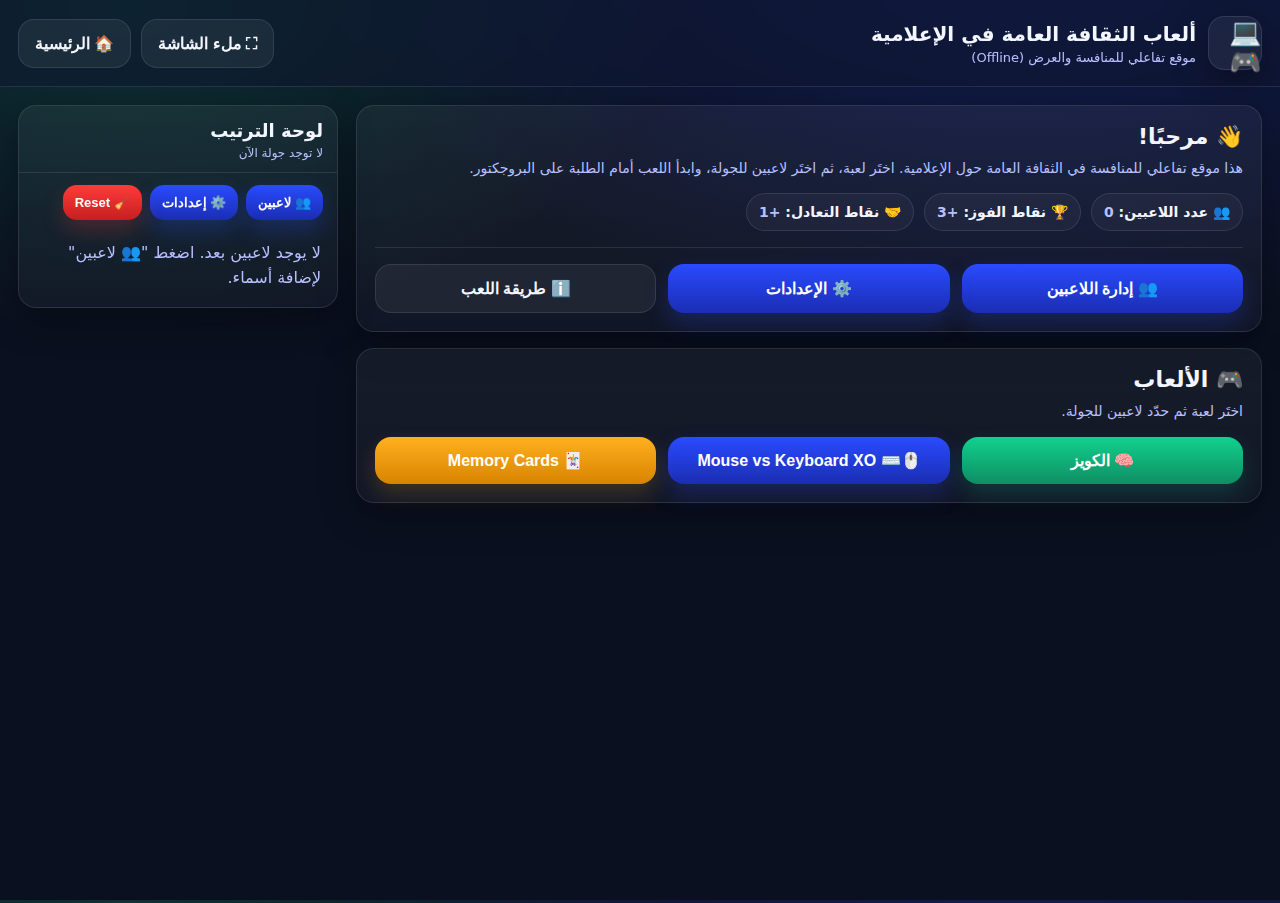
<file: index.html>
<!doctype html>
<html lang="ar" dir="rtl">
<head>
  <meta charset="utf-8" />
  <meta name="viewport" content="width=device-width, initial-scale=1" />
  <title>ألعاب الثقافة العامة في الإعلامية</title>
  <link rel="stylesheet" href="styles.css" />
</head>

<body>
  <header class="topbar">
    <div class="brand">
      <div class="logo" aria-hidden="true">💻🎮</div>
      <div>
        <h1>ألعاب الثقافة العامة في الإعلامية</h1>
        <p class="subtitle">موقع تفاعلي للمنافسة والعرض (Offline)</p>
      </div>
    </div>

    <div class="top-actions">
      <button class="btn ghost" id="btnFullscreen" title="ملء الشاشة">⛶ ملء الشاشة</button>
      <button class="btn ghost" id="btnHome" title="العودة للرئيسية">🏠 الرئيسية</button>
    </div>
  </header>

  <div class="layout">
    <main id="app" class="app" aria-live="polite"></main>
    <aside id="scoreboard" class="scoreboard" aria-label="لوحة الترتيب"></aside>
  </div>

  <div id="overlay" class="overlay hidden" aria-hidden="true"></div>
  <div id="modal" class="modal hidden" role="dialog" aria-modal="true"></div>

  <div id="confetti" class="confetti" aria-hidden="true"></div>
  <div id="toast" class="toast hidden" role="status" aria-live="polite"></div>

  <!-- بيانات الألعاب -->
  <script src="data.js"></script>
  <!-- منطق التطبيق -->
  <script src="app.js"></script>
</body>
</html>
</file>
<file: styles.css>
:root{
  --bg: #0b1020;
  --panel: #121a33;
  --panel2:#0f1630;
  --text: #f4f6ff;
  --muted:#b9c0ff;
  --border: rgba(255,255,255,.10);
  --shadow: 0 12px 35px rgba(0,0,0,.35);

  --radius: 18px;
  --gap: 14px;

  --btn: #2a4bff;
  --btn2:#1a2db3;
  --danger:#ff3b3b;
  --good:#12d18e;
  --warn:#ffb020;

  --font: system-ui, -apple-system, "Segoe UI", Tahoma, Arial, sans-serif;
}

*{ box-sizing:border-box; }
html,body{ height:100%; }
body{
  margin:0;
  font-family: var(--font);
  background: radial-gradient(1200px 700px at 80% -10%, rgba(42,75,255,.25), transparent 60%),
              radial-gradient(1000px 600px at 10% 0%, rgba(18,209,142,.18), transparent 55%),
              var(--bg);
  color: var(--text);
}

.topbar{
  display:flex;
  align-items:center;
  justify-content:space-between;
  gap: var(--gap);
  padding: 16px 18px;
  border-bottom: 1px solid var(--border);
  background: rgba(15,22,48,.55);
  backdrop-filter: blur(10px);
  position: sticky;
  top:0;
  z-index: 20;
}

.brand{
  display:flex;
  align-items:center;
  gap: 12px;
  min-width: 0;
}
.logo{
  width: 54px;
  height: 54px;
  border-radius: 16px;
  display:grid;
  place-items:center;
  background: rgba(255,255,255,.06);
  border: 1px solid var(--border);
  box-shadow: var(--shadow);
  font-size: 26px;
}
h1{
  margin:0;
  font-size: 20px;
  line-height: 1.2;
}
.subtitle{
  margin: 4px 0 0;
  color: var(--muted);
  font-size: 13px;
}

.top-actions{
  display:flex;
  gap: 10px;
  flex-wrap: wrap;
  justify-content:flex-end;
}

.layout{
  display:grid;
  grid-template-columns: 1fr 320px;
  gap: 18px;
  padding: 18px;
  align-items:start;
}

@media (max-width: 980px){
  .layout{ grid-template-columns: 1fr; }
}

.app{
  min-height: calc(100vh - 120px);
}

.panel{
  background: linear-gradient(180deg, rgba(255,255,255,.05), rgba(255,255,255,.03));
  border: 1px solid var(--border);
  border-radius: var(--radius);
  box-shadow: var(--shadow);
  padding: 18px;
}

.panel h2{
  margin:0 0 8px;
  font-size: 22px;
}
.panel .desc{
  margin: 0 0 14px;
  color: var(--muted);
  font-size: 14px;
  line-height: 1.6;
}

.grid{
  display:grid;
  gap: 12px;
}
.grid.cols-2{ grid-template-columns: repeat(2, 1fr); }
.grid.cols-3{ grid-template-columns: repeat(3, 1fr); }

@media (max-width: 760px){
  .grid.cols-3{ grid-template-columns: 1fr; }
  .grid.cols-2{ grid-template-columns: 1fr; }
}

.btn{
  border: 0;
  cursor: pointer;
  border-radius: 16px;
  padding: 14px 16px;
  font-size: 16px;
  font-weight: 700;
  color: white;
  background: linear-gradient(180deg, var(--btn), var(--btn2));
  box-shadow: 0 10px 22px rgba(42,75,255,.25);
  transition: transform .08s ease, filter .15s ease;
  user-select:none;
}
.btn:hover{ filter: brightness(1.05); }
.btn:active{ transform: translateY(1px) scale(.99); }
.btn:disabled{
  opacity: .55;
  cursor:not-allowed;
  filter: grayscale(.3);
}
.btn.small{
  padding: 10px 12px;
  font-size: 13px;
  border-radius: 14px;
}
.btn.ghost{
  background: rgba(255,255,255,.06);
  box-shadow:none;
  border: 1px solid var(--border);
  color: var(--text);
}
.btn.danger{
  background: linear-gradient(180deg, var(--danger), #c61f1f);
  box-shadow: 0 10px 22px rgba(255,59,59,.22);
}
.btn.good{
  background: linear-gradient(180deg, var(--good), #0f8e63);
  box-shadow: 0 10px 22px rgba(18,209,142,.18);
}
.btn.warn{
  background: linear-gradient(180deg, var(--warn), #d88400);
  box-shadow: 0 10px 22px rgba(255,176,32,.18);
}

.actions-row{
  display:flex;
  gap: 10px;
  flex-wrap: wrap;
  margin-top: 14px;
}

.kpi{
  display:flex;
  gap: 10px;
  flex-wrap: wrap;
  margin-top: 10px;
}
.pill{
  padding: 10px 12px;
  border-radius: 999px;
  border: 1px solid var(--border);
  background: rgba(255,255,255,.04);
  font-weight: 700;
  font-size: 14px;
}
.pill .muted{ color: var(--muted); font-weight: 600; }

hr.sep{
  border:0;
  border-top: 1px solid var(--border);
  margin: 16px 0;
}

.input, .select, .textarea{
  width: 100%;
  background: rgba(0,0,0,.25);
  border: 1px solid var(--border);
  color: var(--text);
  border-radius: 16px;
  padding: 12px 12px;
  font-size: 15px;
  outline: none;
}
.textarea{ min-height: 120px; resize: vertical; }

.row{
  display:grid;
  grid-template-columns: 1fr 1fr;
  gap: 12px;
}
@media (max-width: 760px){
  .row{ grid-template-columns: 1fr; }
}

.table{
  width:100%;
  border-collapse: collapse;
  overflow:hidden;
  border-radius: 14px;
  border: 1px solid var(--border);
}
.table th, .table td{
  padding: 10px 10px;
  border-bottom: 1px solid var(--border);
  text-align:right;
  font-size: 14px;
}
.table th{
  background: rgba(255,255,255,.05);
  color: var(--muted);
  font-weight: 800;
}
.table tr:last-child td{ border-bottom:0; }

.badge{
  display:inline-flex;
  align-items:center;
  gap: 6px;
  padding: 6px 10px;
  border-radius: 999px;
  border: 1px solid var(--border);
  background: rgba(255,255,255,.04);
  font-weight: 800;
  font-size: 13px;
  color: var(--muted);
}

/* Scoreboard */
.scoreboard{
  position: sticky;
  top: 92px;
  background: linear-gradient(180deg, rgba(255,255,255,.05), rgba(255,255,255,.03));
  border: 1px solid var(--border);
  border-radius: var(--radius);
  box-shadow: var(--shadow);
  overflow:hidden;
}

.sb-header{
  display:flex;
  align-items:center;
  justify-content:space-between;
  gap: 10px;
  padding: 14px 14px 10px;
  border-bottom: 1px solid var(--border);
}
.scoreboard h2{
  margin:0;
  font-size: 18px;
}
.sb-sub{
  color: var(--muted);
  font-size: 12px;
  margin-top: 4px;
  line-height: 1.4;
}
.sb-body{ padding: 12px 14px 14px; }
.sb-actions{
  display:flex;
  flex-wrap: wrap;
  gap: 8px;
  margin-bottom: 10px;
}
.sb-list{
  margin: 0;
  padding: 0 18px 0 0;
}
.sb-list li{
  display:flex;
  align-items:center;
  justify-content:space-between;
  gap: 12px;
  padding: 8px 0;
  border-bottom: 1px dashed rgba(255,255,255,.10);
}
.sb-list li:last-child{ border-bottom:0; }
.sb-name{ font-weight: 800; }
.sb-score{
  min-width: 48px;
  text-align:center;
  padding: 6px 10px;
  border-radius: 999px;
  background: rgba(255,255,255,.06);
  border: 1px solid var(--border);
  font-weight: 900;
}

.scoreboard.collapsed .sb-body{ display:none; }
.sb-toggle{
  display:none;
}
@media (max-width: 980px){
  .scoreboard{ position: relative; top:auto; }
  .sb-toggle{ display:inline-flex; }
}

/* Quiz */
.timer{
  display:flex;
  align-items:center;
  justify-content:space-between;
  gap: 10px;
  margin: 12px 0 10px;
}
.timer-bar{
  flex:1;
  height: 14px;
  border-radius: 999px;
  overflow:hidden;
  border: 1px solid var(--border);
  background: rgba(255,255,255,.05);
}
.timer-fill{
  height:100%;
  width:100%;
  background: linear-gradient(90deg, var(--good), var(--warn), var(--danger));
  transform-origin: right;
}
.timer-text{
  min-width: 74px;
  text-align:center;
  font-weight: 900;
  border: 1px solid var(--border);
  border-radius: 12px;
  padding: 6px 10px;
  background: rgba(255,255,255,.04);
}

.question{
  font-size: 20px;
  font-weight: 900;
  line-height: 1.6;
  margin: 12px 0 10px;
}
.options{
  display:grid;
  gap: 10px;
}
.option{
  text-align:right;
  background: rgba(255,255,255,.06);
  border: 1px solid var(--border);
  box-shadow:none;
}
.option.correct{
  border-color: rgba(18,209,142,.55);
  background: rgba(18,209,142,.10);
}
.option.wrong{
  border-color: rgba(255,59,59,.55);
  background: rgba(255,59,59,.10);
}
.feedback{
  margin-top: 12px;
  padding: 12px;
  border-radius: 16px;
  border: 1px solid var(--border);
  background: rgba(255,255,255,.04);
  line-height: 1.7;
  color: var(--text);
}
.feedback .muted{ color: var(--muted); }

/* TicTacToe */
.board{
  display:grid;
  grid-template-columns: repeat(3, 1fr);
  gap: 10px;
  margin-top: 12px;
}
.cell{
  height: 110px;
  border-radius: 18px;
  border: 1px solid var(--border);
  background: rgba(255,255,255,.06);
  font-size: 48px;
  font-weight: 900;
  color: var(--text);
  box-shadow:none;
}
@media (max-width: 520px){
  .cell{ height: 92px; font-size: 40px; }
}

/* Memory */
.memory-grid{
  display:grid;
  gap: 10px;
  margin-top: 10px;
}
.memory-grid.grid-4x4{ grid-template-columns: repeat(4, 1fr); }
.memory-grid.grid-6x4{ grid-template-columns: repeat(6, 1fr); }
@media (max-width: 900px){
  .memory-grid.grid-6x4{ grid-template-columns: repeat(4, 1fr); }
}
@media (max-width: 520px){
  .memory-grid.grid-4x4{ grid-template-columns: repeat(3, 1fr); }
  .memory-grid.grid-6x4{ grid-template-columns: repeat(3, 1fr); }
}

.card{
  height: 86px;
  border-radius: 16px;
  border: 1px solid var(--border);
  background: rgba(255,255,255,.06);
  display:grid;
  place-items:center;
  cursor:pointer;
  user-select:none;
  position:relative;
  overflow:hidden;
}
.card .front{
  font-size: 34px;
  font-weight: 900;
}
.card .back{
  font-size: 26px;
  color: rgba(255,255,255,.45);
}
.card.revealed{
  background: rgba(18,209,142,.10);
  border-color: rgba(18,209,142,.55);
}
.card.matched{
  background: rgba(42,75,255,.10);
  border-color: rgba(42,75,255,.55);
  cursor: default;
}
.card small{
  display:block;
  margin-top: 6px;
  font-size: 11px;
  color: var(--muted);
}

/* Overlay / Modal / Toast */
.overlay{
  position:fixed;
  inset:0;
  background: rgba(0,0,0,.55);
  z-index: 40;
}
.modal{
  position:fixed;
  inset: auto 50% 50% auto;
  transform: translate(50%, 50%);
  width:min(640px, calc(100vw - 26px));
  background: #0f1630;
  border: 1px solid var(--border);
  border-radius: 22px;
  box-shadow: var(--shadow);
  z-index: 50;
  padding: 16px;
}
.hidden{ display:none !important; }

.toast{
  position:fixed;
  bottom: 18px;
  left: 18px;
  padding: 12px 14px;
  border-radius: 16px;
  border: 1px solid var(--border);
  background: rgba(15,22,48,.95);
  color: var(--text);
  box-shadow: var(--shadow);
  z-index: 60;
  max-width: 420px;
  line-height: 1.6;
}

/* Confetti */
.confetti{
  position:fixed;
  inset:0;
  pointer-events:none;
  z-index: 70;
}
.confetti-piece{
  position:absolute;
  width: 10px;
  height: 14px;
  border-radius: 2px;
  opacity: .95;
  animation: fall 1400ms linear forwards;
}
@keyframes fall{
  from{ transform: translateY(-30px) rotate(0deg); }
  to{ transform: translateY(110vh) rotate(360deg); }
}

.empty{
  color: var(--muted);
  padding: 10px 2px 2px;
  line-height: 1.6;
}
</file>
